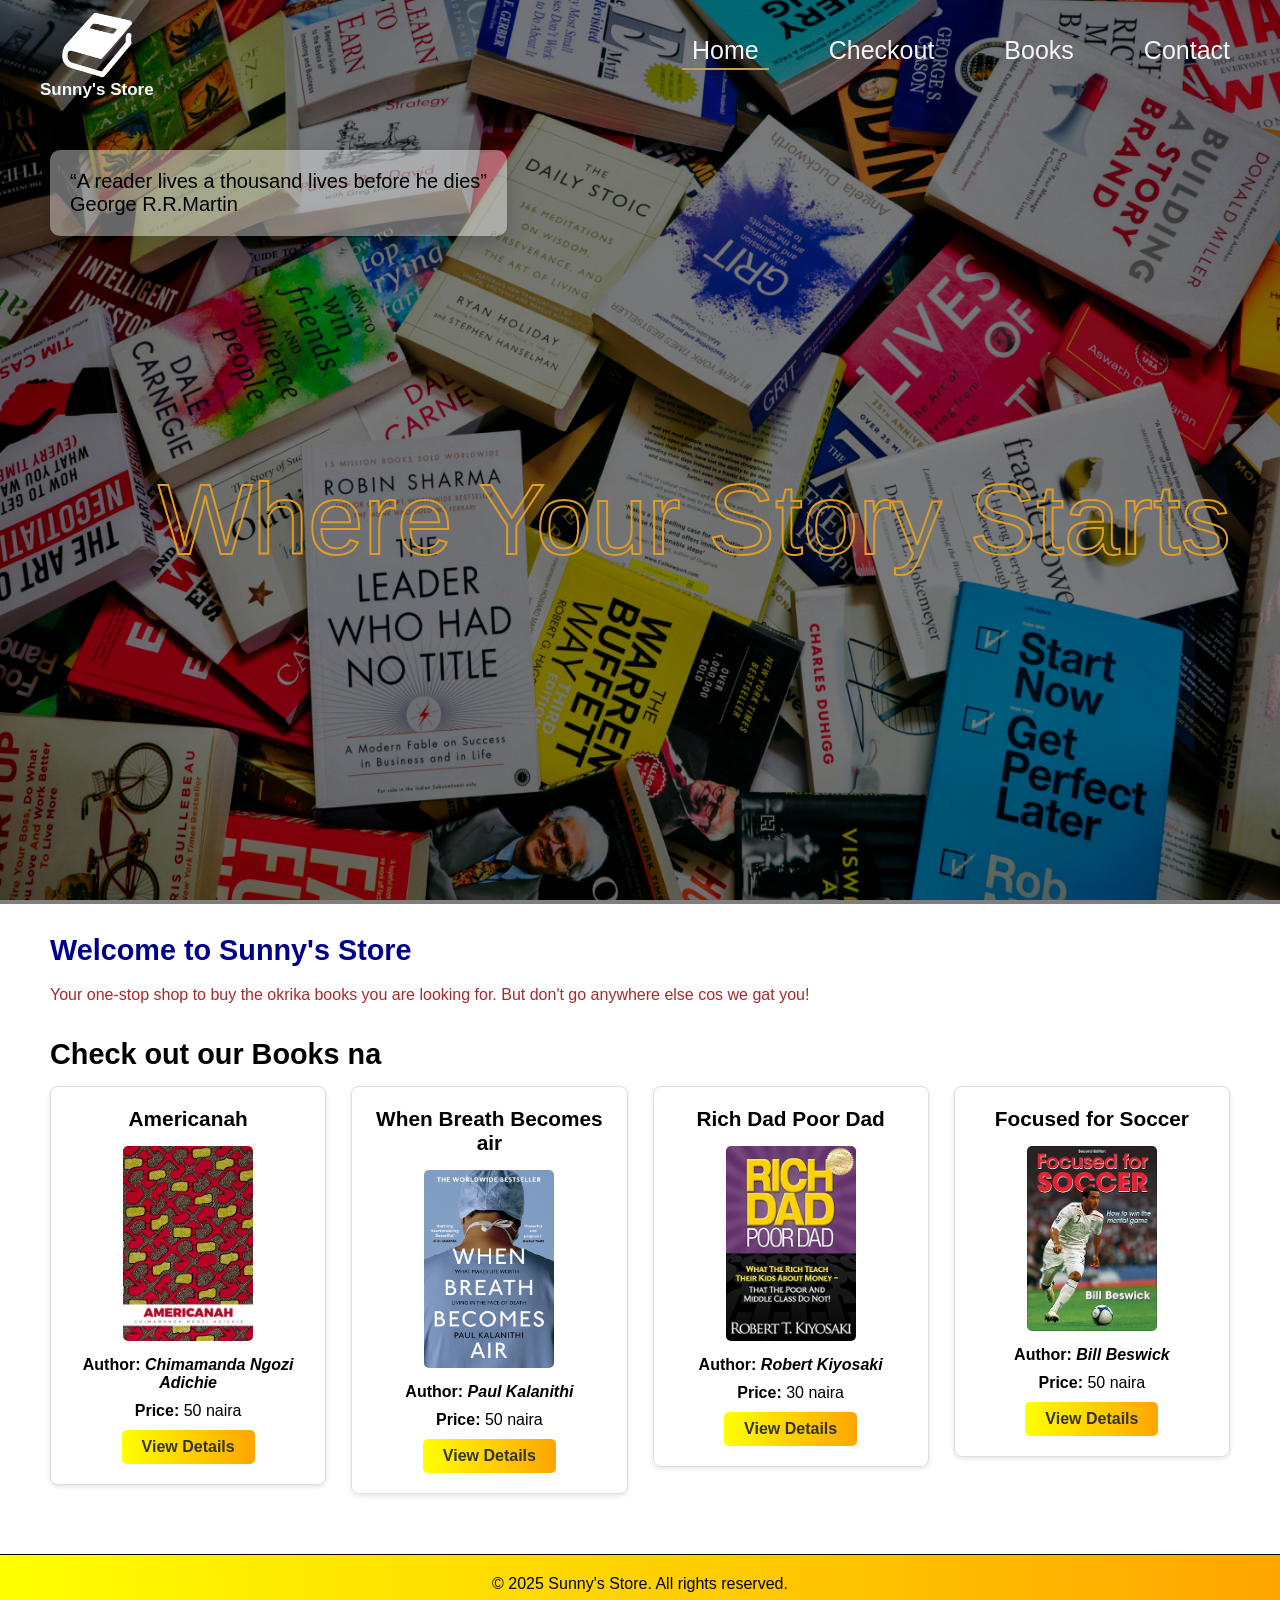
<file: index.html>
<!DOCTYPE html>
<html lang="en">
  <head>
    <meta charset="UTF-8" />
    <meta name="viewport" content="width=device-width, initial-scale=1.0" />
    <title>Sunny Store's HOME PAGE</title>
    <link rel="stylesheet" href="css/index.css" />
  </head>
  <body>
    <div class="hero-container">
      <div class="floating-quote">
        <q>A reader lives a thousand lives before he dies</q>
        <p>George R.R.Martin</p>
      </div>

      <div class="hero-text-container">
        <p class="intro">Where Your Story Starts</p>
      </div>
      <div class="shadow"></div>
      <img class="hero-img" src="hero-img.jpg" alt="hero image" />
    </div>
    <header class="header">
      <div class="logo-container">
        <img class="logo1" src="logo3.png" alt="logo icon" />
        <h1 class="logo-text">Sunny's Store</h1>
      </div>
      <nav>
        <ul class="listed">
          <li><a class="au" href="index.html">Home</a></li>
          <li><a href="checkout.html">Checkout</a></li>
          <li><a href="product.html">Books</a></li>
          <li><a href="contact.html">Contact</a></li>
        </ul>
      </nav>
    </header>

    <main class="main1">
      <section>
        <h2><font color="darkblue">Welcome to Sunny's Store</font></h2>
        <p>
          <font color="brown"
            >Your one-stop shop to buy the okrika books you are looking for. But
            don't go anywhere else cos we gat you!</font
          >
        </p>
      </section>

      <section>
        <h2>Check out our Books na</h2>

        <ul>
          <li>
            <article>
              <h3>Americanah</h3>
              <img
                width="130px"
                src="Americanah-Cover.png"
                alt="Americanah-Cover picture"
              />
              <p>
                <b>Author:</b> <b><i>Chimamanda Ngozi Adichie</i></b>
              </p>

              <p><strong>Price:</strong> 50 naira</p>
              <a href="product.html">View Details</a>
            </article>
          </li>

          <li>
            <article>
              <h3>When Breath Becomes air</h3>

              <img width="130" src="whenBreathBecomesAir.jpg" alt="" />

              <p>
                <b>Author:</b> <b><i>Paul Kalanithi</i></b>
              </p>

              <p><strong>Price:</strong> 50 naira</p>

              <a href="product.html">View Details</a>
            </article>
          </li>

          <li>
            <article>
              <h3>Rich Dad Poor Dad</h3>
              <img
                width="130px"
                src="rich-dad-poor.jpg"
                alt="rich-dad-poor picture"
              />
              <p>
                <b>Author:</b> <b><i>Robert Kiyosaki</i></b>
              </p>
              <p><strong>Price:</strong> 30 naira</p>
              <a href="product.html">View Details</a>
            </article>
          </li>

          <li>
            <article>
              <h3>Focused for Soccer</h3>

              <img width="130px" src="focusedForSoccer.jpg" alt="" />
              <p>
                <b>Author:</b> <b><i>Bill Beswick</i></b>
              </p>

              <p><strong>Price:</strong> 50 naira</p>

              <a href="product.html">View Details</a>
            </article>
          </li>
        </ul>
      </section>
    </main>

    <footer>
      <p>&copy; 2025 Sunny's Store. All rights reserved.</p>
    </footer>
  </body>
</html>
</file>
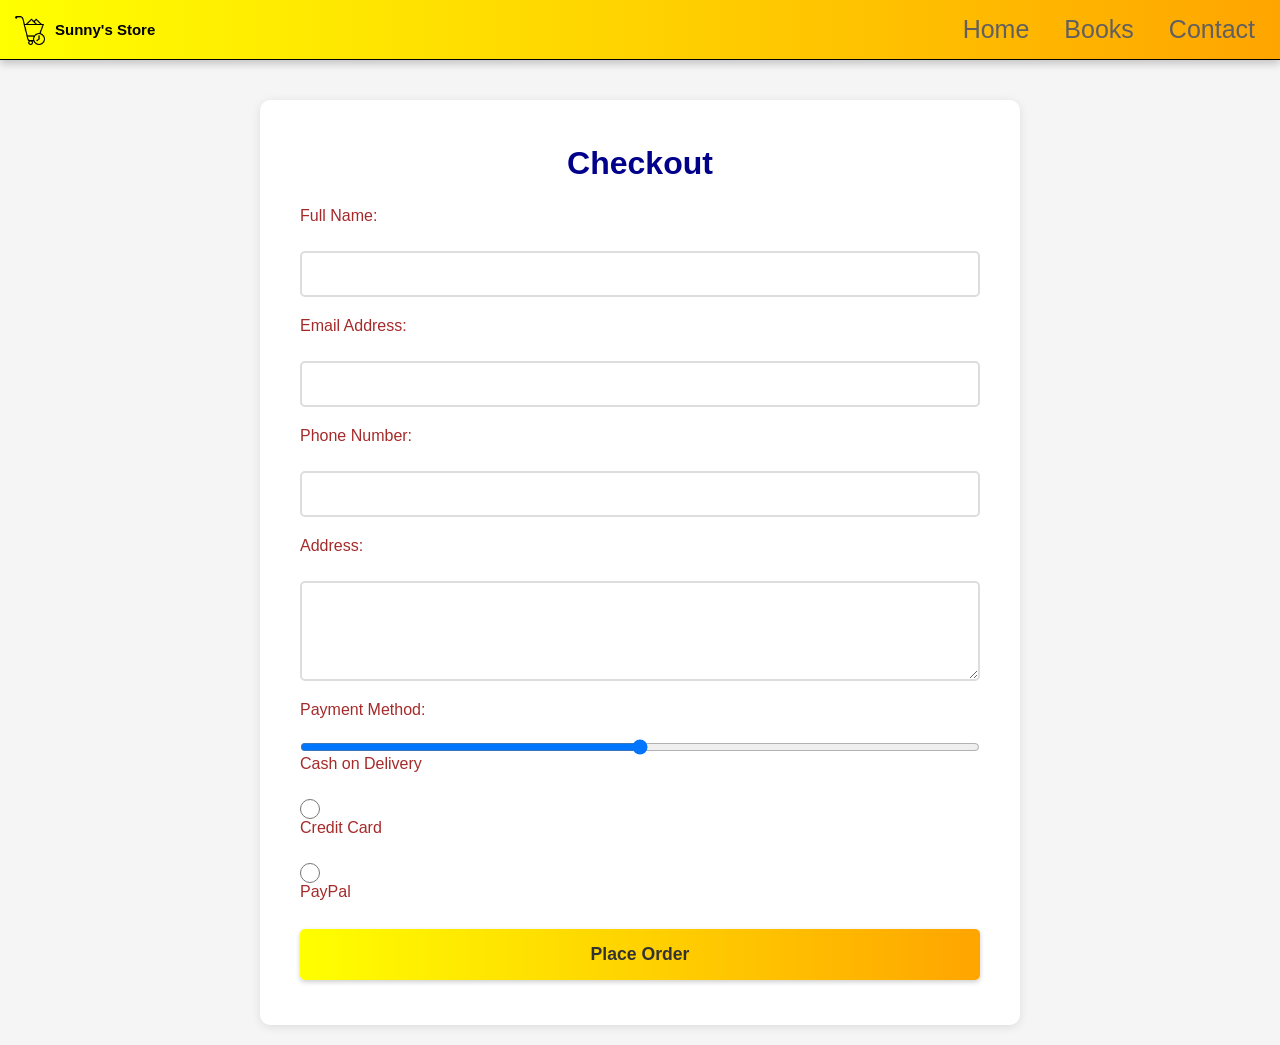
<file: checkout.html>
<!DOCTYPE html>
<html lang="en">
  <head>
    <meta charset="UTF-8" />
    <meta name="viewport" content="width=device-width, initial-scale=1.0" />
    <title>Sunny's Store - Checkout</title>
    <link rel="stylesheet" href="css/checkout.css" />
  </head>

  <body>
    <header class="header">
      <div class="logo-container">
        <img class="logo1" src="logo1.png" alt="logo icon" />
        <h1 class="logo-text">Sunny's Store</h1>
      </div>
      <nav>
        <ul class="listed">
          <li>
            <a href="index.html">Home</a>
          </li>
          <li>
            <a href="product.html">Books</a>
          </li>
          <li>
            <a href="contact.html">Contact</a>
          </li>
        </ul>
      </nav>
    </header>

    <main>
      <section>
        <h2><font color="darkblue">Checkout</font></h2>
        <form action="#" method="post">
          <p>
            <label for="fullname"><font color="brown">Full Name:</font></label
            ><br />
            <input type="text" id="fullname" name="fullname" required />
          </p>
          <p>
            <label for="email"><font color="brown">Email Address:</font></label
            ><br />
            <input type="email" id="email" required />
          </p>
          <p>
            <label for="phone"><font color="brown">Phone Number:</font></label
            ><br />
            <input type="tel" id="phone" name="phone" required />
          </p>
          <p>
            <label for="address"><font color="brown">Address:</font></label
            ><br />
            <textarea
              id="address"
              name="address"
              rows="4"
              cols="50"
              required
            ></textarea>
          </p>
          <p><font color="brown">Payment Method:</font></p>
          <p>
            <input type="range" id="cod" required />
            <label for="cod">Cash on Delivery</label><br />

            <input type="radio" id="credit" />
            <label for="credit">Credit Card</label><br />

            <input type="radio" id="paypal" />
            <label for="paypal">PayPal</label>
          </p>
          <p>
            <button type="submit">Place Order</button>
          </p>
        </form>
      </section>
    </main>
  </body>
</html>
</file>
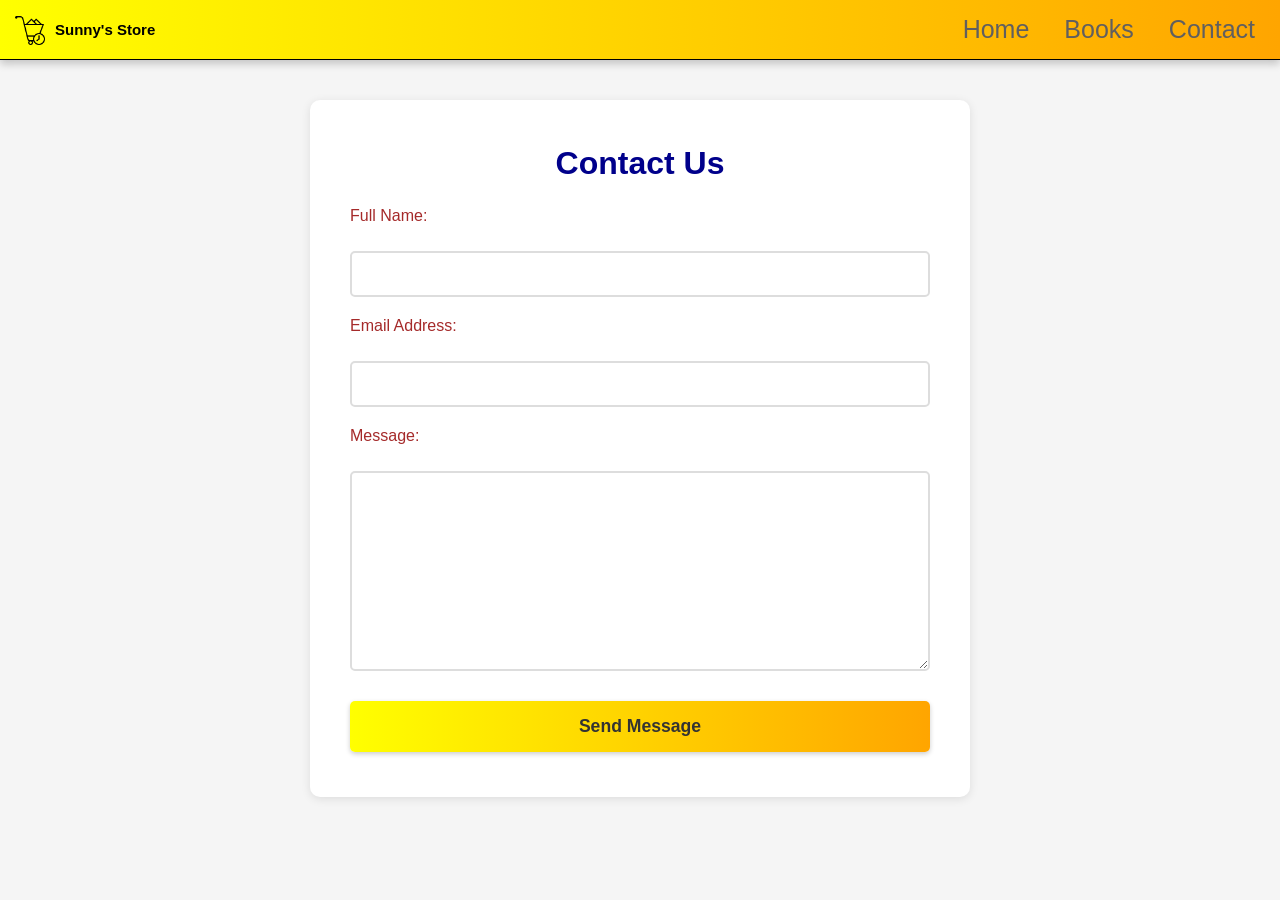
<file: contact.html>
<!DOCTYPE html>
<html lang="en">
  <head>
    <meta charset="UTF-8" />
    <meta name="viewport" content="width=device-width, initial-scale=1.0" />
    <title>Sunny's Store - Contact</title>
    <link rel="stylesheet" href="css/contact.css" />
  </head>
  <body>
    <header class="header">
      <div class="logo-container">
        <img class="logo1" src="logo1.png" alt="logo icon" />
        <h1 class="logo-text">Sunny's Store</h1>
      </div>
      <nav>
        <ul class="listed">
          <li>
            <a href="index.html">Home</a>
          </li>
          <li>
            <a href="product.html">Books</a>
          </li>
          <li>
            <a href="contact.html">Contact</a>
          </li>
        </ul>
      </nav>
    </header>

    <main>
      <section>
        <h2><font color="darkblue">Contact Us</font></h2>
        <form action="#" method="post">
          <p>
            <label for="name"><font color="brown">Full Name:</font></label
            ><br />
            <input type="text" id="name" name="name" required />
          </p>
          <p>
            <label for="email"><font color="brown">Email Address:</font></label
            ><br />
            <input type="email" id="email" />
          </p>
          <p>
            <label for="message"><font color="brown">Message:</font></label
            ><br />
            <textarea id="message" rows="5" cols="50" required></textarea>
          </p>
          <p>
            <button type="submit">Send Message</button>
          </p>
        </form>
      </section>
    </main>
  </body>
</html>
</file>
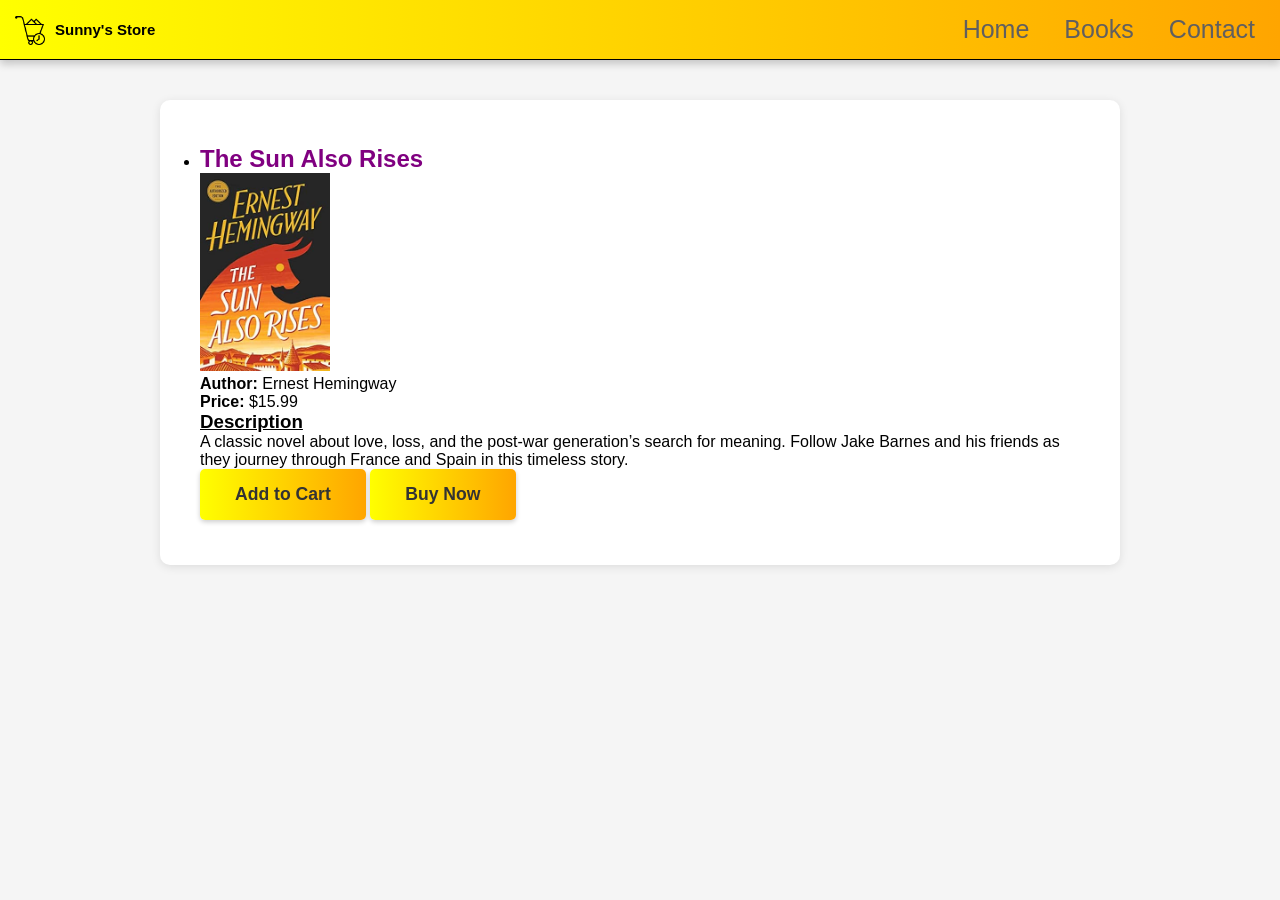
<file: product.html>
<!DOCTYPE html>
<html lang="en">
  <head>
    <meta charset="UTF-8" />
    <meta name="viewport" content="width=device-width, initial-scale=1.0" />
    <title>Sunny's Store</title>
    <link rel="stylesheet" href="css/product.css" />
  </head>
  <body>
    <header class="header">
      <div class="logo-container">
        <img class="logo1" src="logo1.png" alt="logo icon" />
        <h1 class="logo-text">Sunny's Store</h1>
      </div>
      <nav>
        <ul class="listed">
          <li>
            <a href="index.html">Home</a>
          </li>
          <li>
            <a href="product.html">Books</a>
          </li>
          <li>
            <a href="contact.html">Contact</a>
          </li>
        </ul>
      </nav>
    </header>

    <main>
      <section>
        <article>
          <ul>
            <li>
              <h2><font color="purple">The Sun Also Rises</font></h2>
              <img width="130" src="whenSonRises.jpg" alt="" />
              <p><strong>Author:</strong> Ernest Hemingway</p>
              <p><strong>Price:</strong> $15.99</p>
            </li>
          </ul>
        </article>

        <article>
          <h3><u>Description</u></h3>
          <p>
            A classic novel about love, loss, and the post-war generation’s
            search for meaning. Follow Jake Barnes and his friends as they
            journey through France and Spain in this timeless story.
          </p>
        </article>

        <p>
          <button>Add to Cart</button>
          <a href="checkout.html"><button>Buy Now</button></a>
        </p>
      </section>
    </main>
  </body>
</html>
</file>
<file: css/index.css>
* {
  box-sizing: border-box;
  padding: 0;
  margin: 0;
  font-family: "poppins", sans-serif;
}

body {
  min-height: 100vh;
  display: flex;
  flex-direction: column;
}

.hero-img {
  height: 100vh;
  width: 100%;
}

.hero-container {
  position: relative;
}

.hero-text-container {
  position: absolute;
  top: 50%;
  display: flex;
  left: 10%;
}

.floating-quote {
  position: absolute;
  top: 150px;
  left: 50px;
  font-size: 20px;
  padding: 20px;
  background: rgba(255, 255, 255, 0.4);
  border-radius: 10px;
  box-shadow: 0 10px 20px rgba(0, 0, 0, 0.2);
  animation: float 8s ease-in-out infinite alternate;
  z-index: 8;
}

.intro {
  -webkit-text-stroke: 2px rgb(224, 157, 33);
  color: transparent;
  font-size: 100px;
  padding: 10px 30px;
  transition: 0.5;
  font-family: "poppins", sans-serif;
  z-index: 2;
}

.intro:hover {
  color: rgb(224, 157, 33);
}

.shadow {
  position: absolute;
  right: 0;
  left: 0;
  bottom: 0;
  top: 0;
  background-color: rgba(0, 0, 0, 0.5);
}

.listed li {
  list-style-type: none;
  display: inline-block;
  padding: 30px;
  display: flex;
  align-items: center;
  justify-content: center;
}

.listed li:hover {
  background-color: rgba(250, 245, 245, 0.2);
  border-radius: 10px;
  a {
    font-size: 30px;
  }

  a::after {
    content: "";
    background: rgb(201, 158, 78);
    width: 100%;
    height: 2px;
    position: absolute;
    bottom: 0;
    left: 0;
  }
  .tooltip {
    opacity: 1;
  }
}

.header {
  display: flex;
  justify-content: space-between;
  min-height: 70px;

  margin-bottom: 10px;

  align-items: center;

  flex-direction: row;
  right: 0px;
  left: 0px;
  flex-wrap: wrap;
  position: fixed;
}

.logo-container {
  display: flex;
  flex-direction: column;
  align-items: center;
  margin-left: 40px;
  margin-top: 10px;
}

.logo1 {
  width: 70px;
  height: auto;
}

.logo-text {
  font-size: 17px;
  color: azure;
  font-family: "Trebuchet MS", sans-serif;
  white-space: nowrap;
}

.listed {
  display: flex;
  justify-content: center;
  list-style: none;

  /*flex-wrap: wrap; */
  gap: 50px;
  margin-right: 40px;
}

.listed li {
  list-style-type: none;
  display: inline-block;
  padding: 10px 0px;
  display: flex;
  align-items: center;
  justify-content: center;
}

.au::after {
  content: "";
  background: rgb(201, 158, 78);
  width: 100%;
  height: 2px;
  position: absolute;
  bottom: 0;
  left: 0;
}

.listed a {
  display: inline-block;
  text-decoration: none;
  color: whitesmoke;
  position: relative;
  font-size: 20px;
  flex: 1;
  transition: 0.5s;
  align-items: center;
  justify-content: space-between;
  padding: 5px 10px;
}

main {
  flex: 1;
  padding: 20px;
  max-width: 1400px;
  margin: 0 auto;
  height: 100vh;
  width: 100%;
}

.main1 {
  position: sticky;
  z-index: 99999;
  background-color: rgb(255, 255, 255);
}

section {
  margin-bottom: 30px;
}

.main1 h2 {
  margin-bottom: 15px;
  font-size: 1.8rem;
}

section > p {
  margin-bottom: 20px;
  line-height: 1.6;
}

section > ul {
  list-style: none;
  display: grid;
  grid-template-columns: repeat(auto-fit, minmax(250px, 1fr));
  gap: 25px;
  padding: 0;
}

article {
  border: 1px solid #ddd;
  padding: 20px;
  border-radius: 8px;
  box-shadow: 0 2px 5px rgba(0, 0, 0, 0.1);
  transition: transform 0.3s;
  display: flex;
  flex-direction: column;
  align-items: center;
  text-align: center;
}

article:hover {
  transform: translateY(-5px);
  box-shadow: 0 4px 12px rgba(0, 0, 0, 0.2);
}

article h3 {
  margin-bottom: 15px;
  font-size: 1.3rem;
}

article img {
  width: 130px;
  height: auto;
  margin-bottom: 15px;
  border-radius: 5px;
}

article p {
  margin-bottom: 10px;
}

article a {
  display: inline-block;
  margin-top: auto;
  padding: 8px 20px;
  background: linear-gradient(to right, yellow, orange);
  color: #333;
  text-decoration: none;
  border-radius: 5px;
  font-weight: bold;
  transition: 0.3s;
}

article a:hover {
  background: linear-gradient(to right, orange, yellow);
  transform: scale(1.05);
}

footer {
  background: linear-gradient(to right, yellow, orange);
  text-align: center;
  padding: 20px;
  margin-top: auto;
  border-top: 1px solid black;
}

/* Small screens (phones) */
@media (max-width: 576px) {
  .header {
    justify-content: center;
    text-align: center;
  }

  .logo-container {
    flex-direction: column;
    gap: 5px;
  }

  .hero-text-container {
    top: 400px;
  }

  .floating-quote {
    margin-top: 110px;
  }

  .intro {
    font-size: 60px;
  }

  .logo-text {
    font-size: 14px;
  }

  .listed {
    width: 100%;
    justify-content: center;
    gap: 10px;
  }

  .listed a {
    font-size: 16px;
  }

  main {
    padding: 15px;
  }

  h2 {
    font-size: 1.5rem;
  }

  section > ul {
    grid-template-columns: 1fr;
  }

  article img {
    width: 110px;
  }
}

/* Medium screens (tablets) */
@media (min-width: 577px) and (max-width: 992px) {
  .listed a {
    font-size: 20px;
  }

  section > ul {
    grid-template-columns: repeat(2, 1fr);
  }

  main {
    padding: 20px 30px;
  }
}

/* Large screens (laptops) */
@media (min-width: 993px) and (max-width: 1200px) {
  .listed a {
    font-size: 22px;
  }

  section > ul {
    grid-template-columns: repeat(3, 1fr);
  }
}

/* Extra large screens (desktops) */
@media (min-width: 1201px) {
  .listed a {
    font-size: 25px;
  }

  section > ul {
    grid-template-columns: repeat(4, 1fr);
  }

  main {
    padding: 30px 50px;
  }
}
</file>
<file: css/checkout.css>
* {
  box-sizing: border-box;
  padding: 0;
  margin: 0;
  font-family: "poppins", sans-serif;
}

body {
  min-height: 100vh;
  display: flex;
  flex-direction: column;
  background-color: #f5f5f5;
}

.header {
  display: flex;
  background: linear-gradient(to right, yellow, orange);
  justify-content: space-between;
  min-height: 60px;
  padding: 10px 15px;
  margin-bottom: 20px;
  border-bottom: 1px black solid;
  align-items: center;
  box-shadow: 0 4px 8px rgba(0, 0, 0, 0.2);
  flex-wrap: wrap;
  gap: 10px;
}

.logo-container {
  display: flex;
  align-items: center;
  gap: 10px;
}

.logo1 {
  width: 30px;
  height: auto;
}

.logo-text {
  font-size: 15px;
  font-family: "Trebuchet MS", sans-serif;
  white-space: nowrap;
}

.listed {
  display: flex;
  gap: 15px;
  list-style: none;
  flex-wrap: wrap;
}

.listed a {
  display: inline-block;
  text-decoration: none;
  color: rgb(97, 95, 95);
  position: relative;
  font-size: 18px;
  transition: 0.5s;
  padding: 5px 10px;
}

.listed a:hover {
  border-bottom: 2px solid red;
  color: rgb(255, 253, 208);
}

main {
  flex: 1;
  padding: 20px;
  max-width: 800px;
  margin: 0 auto;
  width: 100%;
}

section {
  background: white;
  padding: 30px;
  border-radius: 10px;
  box-shadow: 0 2px 10px rgba(0, 0, 0, 0.1);
}

h2 {
  margin-bottom: 25px;
  font-size: 1.8rem;
  color: darkblue;
  text-align: center;
}

form {
  display: flex;
  flex-direction: column;
  gap: 20px;
}

form > p {
  display: flex;
  flex-direction: column;
}

label {
  color: brown;
  font-weight: 500;
  margin-bottom: 8px;
  font-size: 1rem;
}

input[type="text"],
input[type="email"],
input[type="tel"],
textarea {
  width: 100%;
  padding: 12px;
  border: 2px solid #ddd;
  border-radius: 5px;
  font-size: 1rem;
  font-family: "poppins", sans-serif;
  transition: border-color 0.3s;
}

input[type="text"]:focus,
input[type="email"]:focus,
input[type="tel"]:focus,
textarea:focus {
  outline: none;
  border-color: orange;
}

textarea {
  resize: vertical;
  min-height: 100px;
}

.payment-section {
  margin-top: 10px;
}

.payment-section > p:first-child {
  color: brown;
  font-weight: 500;
  margin-bottom: 15px;
  font-size: 1rem;
}

.payment-options {
  display: flex;
  flex-direction: column;
  gap: 12px;
}

.payment-option {
  display: flex;
  align-items: center;
  gap: 10px;
}

input[type="radio"] {
  width: 20px;
  height: 20px;
  cursor: pointer;
}

.payment-option label {
  margin: 0;
  cursor: pointer;
  font-weight: normal;
}

button[type="submit"] {
  width: 100%;
  padding: 15px;
  background: linear-gradient(to right, yellow, orange);
  border: none;
  border-radius: 5px;
  font-size: 1.1rem;
  font-weight: bold;
  color: #333;
  cursor: pointer;
  transition: all 0.3s;
  box-shadow: 0 2px 5px rgba(0, 0, 0, 0.2);
}

button[type="submit"]:hover {
  background: linear-gradient(to right, orange, yellow);
  transform: translateY(-2px);
  box-shadow: 0 4px 8px rgba(0, 0, 0, 0.3);
}

button[type="submit"]:active {
  transform: translateY(0);
}

/* Small screens (phones) */
@media (max-width: 576px) {
  .header {
    justify-content: center;
    text-align: center;
  }

  .logo-container {
    flex-direction: column;
    gap: 5px;
  }

  .logo-text {
    font-size: 14px;
  }

  .listed {
    width: 100%;
    justify-content: center;
    gap: 10px;
  }

  .listed a {
    font-size: 16px;
  }

  main {
    padding: 15px;
  }

  section {
    padding: 20px 15px;
  }

  h2 {
    font-size: 1.5rem;
  }

  input[type="text"],
  input[type="email"],
  input[type="tel"],
  textarea {
    padding: 10px;
    font-size: 0.95rem;
  }

  button[type="submit"] {
    padding: 12px;
    font-size: 1rem;
  }
}

/* Medium screens (tablets) */
@media (min-width: 577px) and (max-width: 992px) {
  .listed a {
    font-size: 20px;
  }

  section {
    padding: 35px 25px;
  }

  main {
    padding: 25px;
  }
}

/* Large screens (laptops) */
@media (min-width: 993px) and (max-width: 1200px) {
  .listed a {
    font-size: 22px;
  }

  section {
    padding: 40px 35px;
  }
}

/* Extra large screens (desktops) */
@media (min-width: 1201px) {
  .listed a {
    font-size: 25px;
  }

  section {
    padding: 45px 40px;
  }

  h2 {
    font-size: 2rem;
  }
}
</file>
<file: css/contact.css>
* {
  box-sizing: border-box;
  padding: 0;
  margin: 0;
  font-family: "poppins", sans-serif;
}

body {
  min-height: 100vh;
  display: flex;
  flex-direction: column;
  background-color: #f5f5f5;
}

.header {
  display: flex;
  background: linear-gradient(to right, yellow, orange);
  justify-content: space-between;
  min-height: 60px;
  padding: 10px 15px;
  margin-bottom: 20px;
  border-bottom: 1px black solid;
  align-items: center;
  box-shadow: 0 4px 8px rgba(0, 0, 0, 0.2);
  flex-wrap: wrap;
  gap: 10px;
}

.logo-container {
  display: flex;
  align-items: center;
  gap: 10px;
}

.logo1 {
  width: 30px;
  height: auto;
}

.logo-text {
  font-size: 15px;
  font-family: "Trebuchet MS", sans-serif;
  white-space: nowrap;
}

.listed {
  display: flex;
  gap: 15px;
  list-style: none;
  flex-wrap: wrap;
}

.listed a {
  display: inline-block;
  text-decoration: none;
  color: rgb(97, 95, 95);
  position: relative;
  font-size: 18px;
  transition: 0.5s;
  padding: 5px 10px;
}

.listed a:hover {
  border-bottom: 2px solid red;
  color: rgb(255, 253, 208);
}

main {
  flex: 1;
  padding: 20px;
  max-width: 700px;
  margin: 0 auto;
  width: 100%;
}

section {
  background: white;
  padding: 35px;
  border-radius: 10px;
  box-shadow: 0 2px 10px rgba(0, 0, 0, 0.1);
}

h2 {
  margin-bottom: 25px;
  font-size: 1.8rem;
  color: darkblue;
  text-align: center;
}

form {
  display: flex;
  flex-direction: column;
  gap: 20px;
}

form > p {
  display: flex;
  flex-direction: column;
}

label {
  color: brown;
  font-weight: 500;
  margin-bottom: 8px;
  font-size: 1rem;
}

input[type="text"],
input[type="email"],
textarea {
  width: 100%;
  padding: 12px;
  border: 2px solid #ddd;
  border-radius: 5px;
  font-size: 1rem;
  font-family: "poppins", sans-serif;
  transition: border-color 0.3s;
}

input[type="text"]:focus,
input[type="email"]:focus,
textarea:focus {
  outline: none;
  border-color: orange;
}

textarea {
  resize: vertical;
  min-height: 150px;
}

button[type="submit"] {
  width: 100%;
  padding: 15px;
  background: linear-gradient(to right, yellow, orange);
  border: none;
  border-radius: 5px;
  font-size: 1.1rem;
  font-weight: bold;
  color: #333;
  cursor: pointer;
  transition: all 0.3s;
  box-shadow: 0 2px 5px rgba(0, 0, 0, 0.2);
  margin-top: 10px;
}

button[type="submit"]:hover {
  background: linear-gradient(to right, orange, yellow);
  transform: translateY(-2px);
  box-shadow: 0 4px 8px rgba(0, 0, 0, 0.3);
}

button[type="submit"]:active {
  transform: translateY(0);
}

/* Small screens (phones) */
@media (max-width: 576px) {
  .header {
    justify-content: center;
    text-align: center;
  }

  .logo-container {
    flex-direction: column;
    gap: 5px;
  }

  .logo-text {
    font-size: 14px;
  }

  .listed {
    width: 100%;
    justify-content: center;
    gap: 10px;
  }

  .listed a {
    font-size: 16px;
  }

  main {
    padding: 15px;
  }

  section {
    padding: 20px 15px;
  }

  h2 {
    font-size: 1.5rem;
  }

  input[type="text"],
  input[type="email"],
  textarea {
    padding: 10px;
    font-size: 0.95rem;
  }

  textarea {
    min-height: 120px;
  }

  button[type="submit"] {
    padding: 12px;
    font-size: 1rem;
  }
}

/* Medium screens (tablets) */
@media (min-width: 577px) and (max-width: 992px) {
  .listed a {
    font-size: 20px;
  }

  section {
    padding: 35px 30px;
  }

  main {
    padding: 25px;
  }

  textarea {
    min-height: 160px;
  }
}

/* Large screens (laptops) */
@media (min-width: 993px) and (max-width: 1200px) {
  .listed a {
    font-size: 22px;
  }

  section {
    padding: 40px 35px;
  }

  textarea {
    min-height: 180px;
  }
}

/* Extra large screens (desktops) */
@media (min-width: 1201px) {
  .listed a {
    font-size: 25px;
  }

  section {
    padding: 45px 40px;
  }

  h2 {
    font-size: 2rem;
  }

  textarea {
    min-height: 200px;
  }
}
</file>
<file: css/product.css>
* {
  box-sizing: border-box;
  padding: 0;
  margin: 0;
  font-family: "poppins", sans-serif;
}

body {
  min-height: 100vh;
  display: flex;
  flex-direction: column;
  background-color: #f5f5f5;
}

.header {
  display: flex;
  background: linear-gradient(to right, yellow, orange);
  justify-content: space-between;
  min-height: 60px;
  padding: 10px 15px;
  margin-bottom: 20px;
  border-bottom: 1px black solid;
  align-items: center;
  box-shadow: 0 4px 8px rgba(0, 0, 0, 0.2);
  flex-wrap: wrap;
  gap: 10px;
}

.logo-container {
  display: flex;
  align-items: center;
  gap: 10px;
}

.logo1 {
  width: 30px;
  height: auto;
}

.logo-text {
  font-size: 15px;
  font-family: "Trebuchet MS", sans-serif;
  white-space: nowrap;
}

.listed {
  display: flex;
  gap: 15px;
  list-style: none;
  flex-wrap: wrap;
}

.listed a {
  display: inline-block;
  text-decoration: none;
  color: rgb(97, 95, 95);
  position: relative;
  font-size: 18px;
  transition: 0.5s;
  padding: 5px 10px;
}

.listed a:hover {
  border-bottom: 2px solid red;
  color: rgb(255, 253, 208);
}

main {
  flex: 1;
  padding: 20px;
  max-width: 1000px;
  margin: 0 auto;
  width: 100%;
}

section {
  background: white;
  padding: 35px;
  border-radius: 10px;
  box-shadow: 0 2px 10px rgba(0, 0, 0, 0.1);
}

.product-info {
  display: flex;
  flex-direction: column;
  align-items: center;
  text-align: center;
  margin-bottom: 30px;
}

.product-info ul {
  list-style: none;
  width: 100%;
}

.product-info h2 {
  color: purple;
  font-size: 1.8rem;
  margin-bottom: 20px;
}

.product-info img {
  width: 200px;
  height: auto;
  margin-bottom: 20px;
  border-radius: 8px;
  box-shadow: 0 2px 8px rgba(0, 0, 0, 0.15);
}

.product-info p {
  font-size: 1.1rem;
  margin-bottom: 10px;
}

.description {
  margin-bottom: 30px;
}

.description h3 {
  font-size: 1.4rem;
  margin-bottom: 15px;
  text-decoration: underline;
}

.description p {
  line-height: 1.8;
  font-size: 1rem;
  color: #333;
}

hr {
  border: none;
  border-top: 2px solid #ddd;
  margin: 30px 0;
}

.button-container {
  display: flex;
  gap: 15px;
  justify-content: center;
  flex-wrap: wrap;
}

button {
  padding: 15px 35px;
  background: linear-gradient(to right, yellow, orange);
  border: none;
  border-radius: 5px;
  font-size: 1.1rem;
  font-weight: bold;
  color: #333;
  cursor: pointer;
  transition: all 0.3s;
  box-shadow: 0 2px 5px rgba(0, 0, 0, 0.2);
}

button:hover {
  background: linear-gradient(to right, orange, yellow);
  transform: translateY(-2px);
  box-shadow: 0 4px 8px rgba(0, 0, 0, 0.3);
}

button:active {
  transform: translateY(0);
}

a {
  text-decoration: none;
}

/* Small screens (phones) */
@media (max-width: 576px) {
  .header {
    justify-content: center;
    text-align: center;
  }

  .logo-container {
    flex-direction: column;
    gap: 5px;
  }

  .logo-text {
    font-size: 14px;
  }

  .listed {
    width: 100%;
    justify-content: center;
    gap: 10px;
  }

  .listed a {
    font-size: 16px;
  }

  main {
    padding: 15px;
  }

  section {
    padding: 20px 15px;
  }

  .product-info h2 {
    font-size: 1.5rem;
  }

  .product-info img {
    width: 150px;
  }

  .product-info p {
    font-size: 1rem;
  }

  .description h3 {
    font-size: 1.2rem;
  }

  .description p {
    font-size: 0.95rem;
  }

  .button-container {
    flex-direction: column;
    gap: 12px;
  }

  button {
    width: 100%;
    padding: 12px 25px;
    font-size: 1rem;
  }
}

/* Medium screens (tablets) */
@media (min-width: 577px) and (max-width: 992px) {
  .listed a {
    font-size: 20px;
  }

  section {
    padding: 35px 30px;
  }

  main {
    padding: 25px;
  }

  .product-info img {
    width: 220px;
  }

  button {
    padding: 14px 30px;
  }
}

/* Large screens (laptops) */
@media (min-width: 993px) and (max-width: 1200px) {
  .listed a {
    font-size: 22px;
  }

  section {
    padding: 40px 35px;
  }

  .product-info {
    flex-direction: row;
    text-align: left;
    gap: 40px;
  }

  .product-info img {
    width: 250px;
  }

  .product-details {
    flex: 1;
  }
}

/* Extra large screens (desktops) */
@media (min-width: 1201px) {
  .listed a {
    font-size: 25px;
  }

  section {
    padding: 45px 40px;
  }

  .product-info {
    flex-direction: row;
    text-align: left;
    gap: 50px;
    align-items: flex-start;
  }

  .product-info h2 {
    font-size: 2rem;
  }

  .product-info img {
    width: 280px;
  }

  .product-details {
    flex: 1;
  }

  .description h3 {
    font-size: 1.5rem;
  }

  .description p {
    font-size: 1.05rem;
  }
}
</file>
